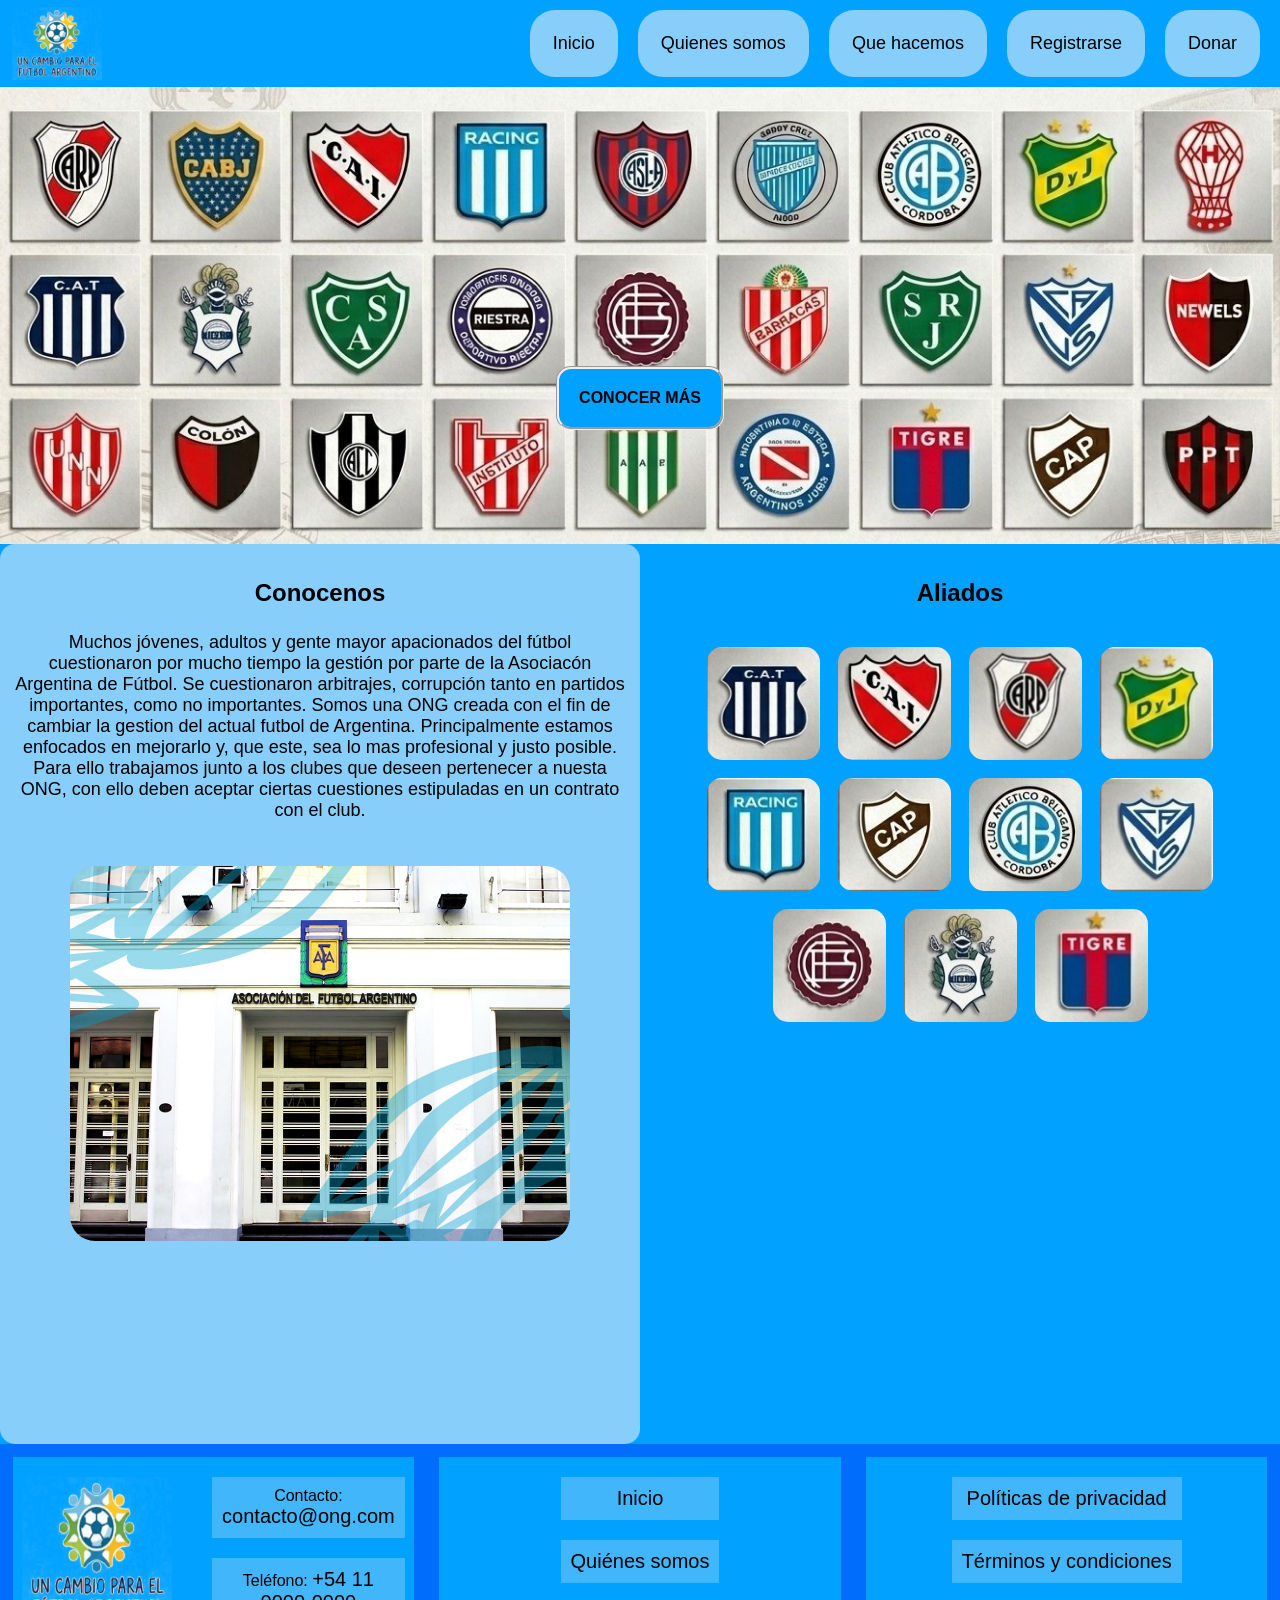
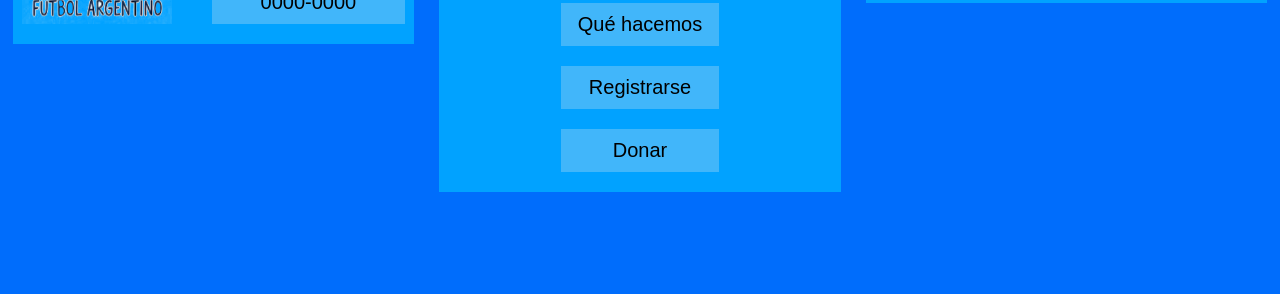
<file: index.html>
<!DOCTYPE html>
<html lang="en">
<head>
    <meta charset="UTF-8">
    <meta name="viewport" content="width=device-width, initial-scale=1.0">
    <title>Un Cambio Para El Fútbol Argentino - ONG</title>
    <link rel="stylesheet" href="styles.css">
</head>
<body style="background-color: white;">
    <center>
        <header id="barraEnlaces">
            <nav>
                <ul id="flexNav">
                    <img src="imagenes/logo.png" alt="" ><a href="index.html"></a>
                    <li><a href="index.html" class="link">Inicio</a></li>
                    <li><a href="quieneSomos.html" class="link">Quienes somos</a></li>
                    <li><a href="queHacemos.html" class="link">Que hacemos </a></li>
                    <form><li><a onclick="abrirRegistrarse()" class="link">Registrarse</a></li></form>
                    <form><li><a onclick="abrirModal()" class="link">Donar</a></li></form>
                    <button type="button" onclick="flexToggle()" aria-label="Abrir o cerrar menú" aria-expanded="false">☰</button>
                </ul>
            </nav>
        </header>
    <main>
        <section id="hero">
            <img src="imagenes/banner.jpg" alt="banner imagen">
            <a href="#conocenos"><b>CONOCER MÁS</b></a>
        </section>
        <section id="conocenos">
            <div id="conocenos-texto">
                <h1>Conocenos</h1>
                <div>
                    <p>
                        Muchos jóvenes, adultos y gente mayor apacionados del fútbol cuestionaron por
                        mucho tiempo la gestión por parte de la Asociacón Argentina de Fútbol.
                        Se cuestionaron arbitrajes, corrupción tanto en partidos importantes, como no importantes.
                        Somos una ONG creada con el fin de cambiar la gestion del actual 
                        futbol de Argentina. Principalmente estamos enfocados en mejorarlo 
                        y, que este, sea lo mas profesional y justo posible. Para ello
                        trabajamos junto a los clubes que deseen pertenecer a nuesta ONG, con ello
                        deben aceptar ciertas cuestiones estipuladas en un contrato con el club.
                    </p>
                    <img src="imagenes/afa-frente.jpeg" alt="">
                </div>
            </div>
            <center>
                <div id="conocenos-imagen">
                    <h1>Aliados</h1>
                    <div alt="div equipos">
                        <img id="conocenos-imagen" style="width: 113px;" src="imagenes/equipos-aliados/cat.jpg" alt="Imagen de conocenos 1">
                        <img id="conocenos-imagen" style="width: 113px;" src="imagenes/equipos-aliados/cai.jpg" alt="Imagen de conocenos 2">
                        <img id="conocenos-imagen" style="width: 113px;" src="imagenes/equipos-aliados/carp.jpg" alt="Imagen de conocenos 3">
                        <img id="conocenos-imagen" style="width: 113px;" src="imagenes/equipos-aliados/dyj.jpg" alt="Imagen de conocenos 4">
                        <img id="conocenos-imagen" style="width: 113px;" src="imagenes/equipos-aliados/racing.jpg" alt="Imagen de conocenos 5">
                        <img id="conocenos-imagen" style="width: 113px;" src="imagenes/equipos-aliados/cap.jpg" alt="Imagen de conocenos 6">
                        <img id="conocenos-imagen" style="width: 113px;" src="imagenes/equipos-aliados/cab.jpg" alt="Imagen de conocenos 7">
                        <img id="conocenos-imagen" style="width: 113px;" src="imagenes/equipos-aliados/cavs.jpg" alt="Imagen de conocenos 8">
                        <img id="conocenos-imagen" style="width: 113px;" src="imagenes/equipos-aliados/cal.jpg" alt="Imagen de conocenos 9">
                        <img id="conocenos-imagen" style="width: 113px;" src="imagenes/equipos-aliados/cagyelp.jpg" alt="Imagen de conocenos 10">
                        <img id="conocenos-imagen" style="width: 113px;" src="imagenes/equipos-aliados/cati.jpg" alt="Imagen de conocenos 11">
                    </div>
                </div>
            </center>
        </section>
    </main>
    </center>
    <footer>
        <div>
            <img src="imagenes/logo.png" alt="Logo de Un cambio al Fútbol Argentino">
            <ul>
                <li>
                    <span>Contacto:</span>
                    <a href="mailto:contacto@ong.com">contacto@ong.com</a>
                </li>
                <li>
                    <span>Teléfono:</span>
                    <a href="tel:+541100000000">+54 11 0000-0000</a>
                </li>
            </ul>
        </div>
        <div>
            <nav aria-label="Navegación del pie de página">
                <ul id="flexNav">
                    <li><a href="index.html" class="link">Inicio</a></li>
                    <li><a href="quieneSomos.html" class="link">Quiénes somos</a></li>
                    <li><a href="queHacemos.html" class="link">Qué hacemos</a></li>
                    <li><a href="#" onclick="abrirRegistrarse(); return false;" class="link">Registrarse</a></li>
                    <li><a href="#" onclick="abrirModal(); return false;" class="link">Donar</a></li>
                </ul>
            </nav>
        </div>
        <div>
            <ul>
                <li><a href="#">Políticas de privacidad</a></li>
                <li><a href="#">Términos y condiciones</a></li>
            </ul>
        </div>
    </footer>
    <script src="script.js"></script>
</body>
</html>
</file>
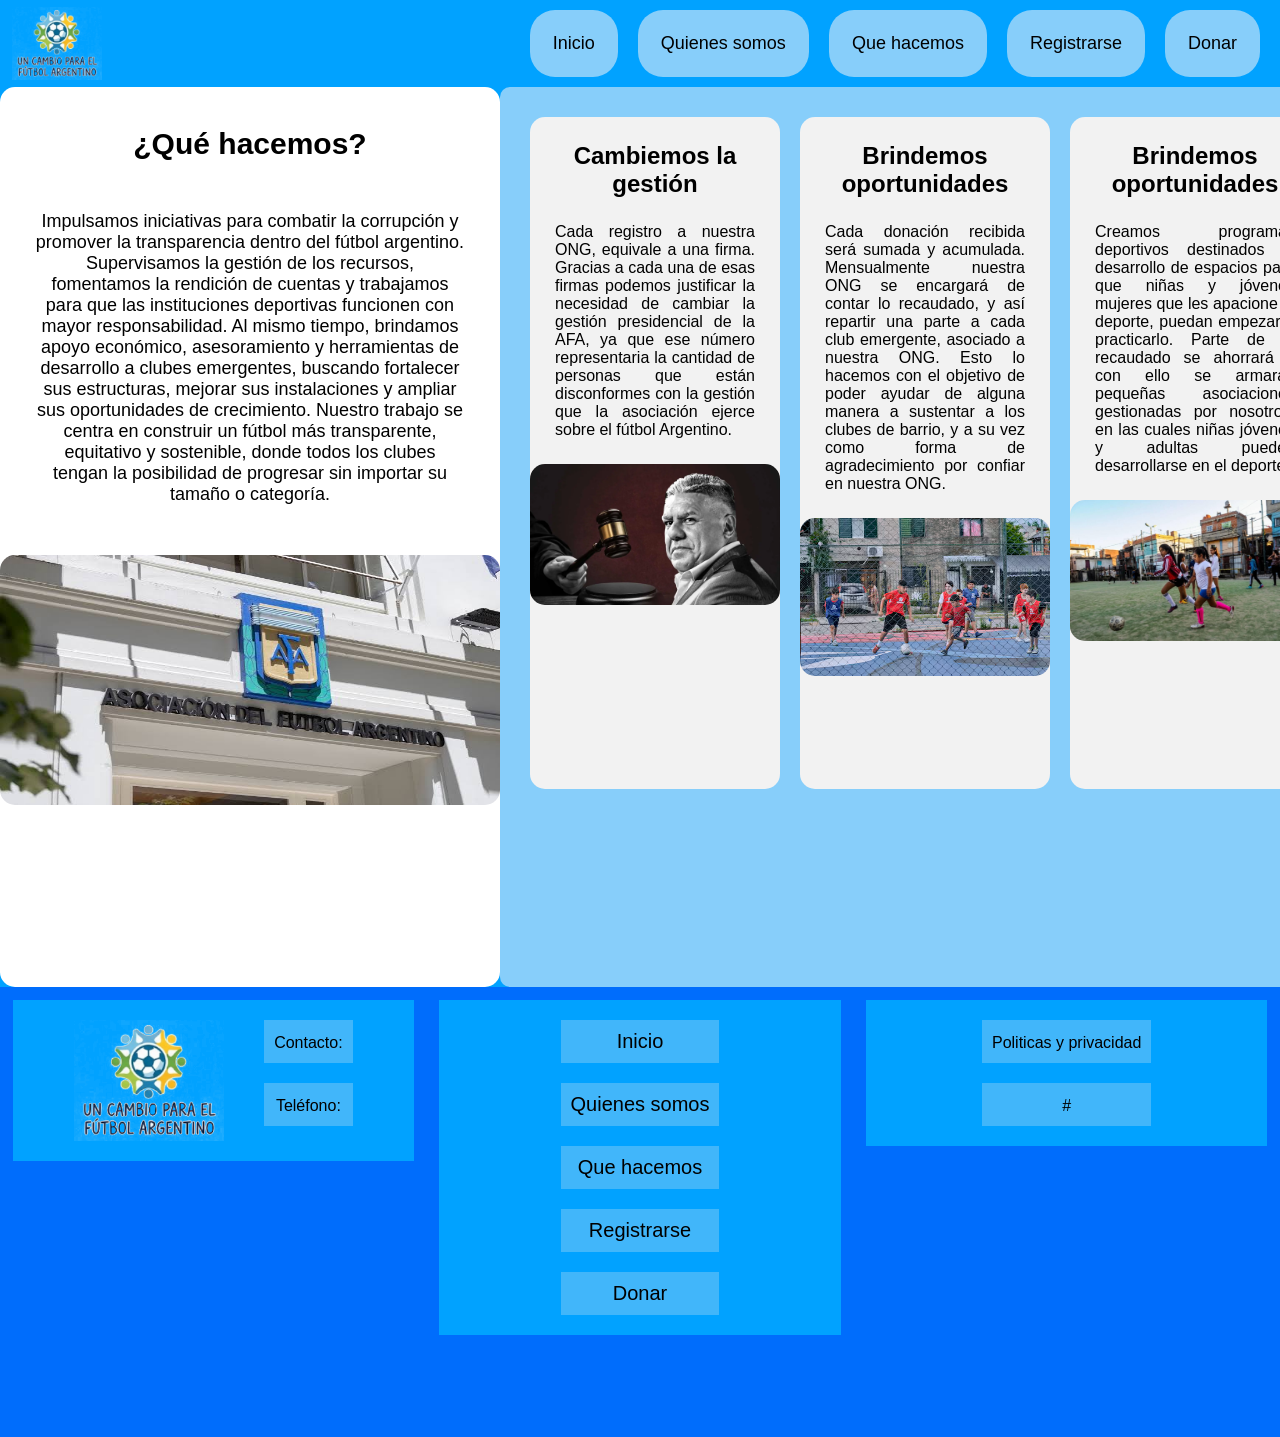
<file: queHacemos.html>
<!DOCTYPE html>
<html lang="en">
<head>
    <meta charset="UTF-8">
    <meta name="viewport" content="width=device-width, initial-scale=1.0">
    <title>Qué hacemos</title>
    <link rel="stylesheet" href="styles.css">
</head>
<head>
    <meta charset="UTF-8">
    <meta name="viewport" content="width=device-width, initial-scale=1.0">
    <title>Quienes Sómos</title>
    <link rel="stylesheet" href="styles.css">
</head>
<body>
        <header id="barraEnlaces">
            <nav>
                <ul id="flexNav">
                    <img src="imagenes/logo.png" alt="" >
                    <li><a href="index.html" class="link">Inicio</a></li>
                    <li><a href="quieneSomos.html" class="link">Quienes somos</a></li>
                    <li><a href="queHacemos.html" class="link">Que hacemos </a></li>
                    <form><li><a onclick="abrirRegistrarse()" class="link">Registrarse</a></li></form>
                    <form><li><a onclick="abrirModal()" class="link">Donar</a></li></form>
                    <button type="button" onclick="flexToggle()" aria-label="Abrir o cerrar menú" aria-expanded="false">☰</button>
                </ul>
            </nav>
        </header>
        <section id="conocenos">
            <div id="queHacemos">
                <h2>¿Qué hacemos?</h2>
                <p>
                    Impulsamos iniciativas para combatir la corrupción y promover la transparencia dentro del fútbol argentino. Supervisamos la gestión de los recursos, fomentamos la rendición de 
                    cuentas y trabajamos para que las instituciones deportivas funcionen con mayor responsabilidad. Al mismo tiempo, brindamos apoyo económico, asesoramiento y herramientas de desarrollo
                    a clubes emergentes, buscando fortalecer sus estructuras, mejorar sus instalaciones y ampliar sus oportunidades de crecimiento. Nuestro trabajo se centra en construir un fútbol 
                    más transparente, equitativo y sostenible, donde todos los clubes tengan la posibilidad de progresar sin importar su tamaño o categoría.
                </p>
                <img src="imagenes/afa.avif" alt="">
            </div>
            <div id="queHacemos2">
                <div>
                    <h2>Cambiemos la<br>gestión</h2>
                    <p>
                        Cada registro a nuestra ONG, equivale a una firma. Gracias a cada una de esas firmas podemos justificar
                        la necesidad de cambiar la gestión presidencial de la AFA, ya que ese número representaria la cantidad de personas que 
                        están disconformes con la gestión que la asociación ejerce sobre el fútbol Argentino.
                    </p>
                    <center><img src="imagenes/chiqui.webp" alt=""></center>
                </div>
                <div>
                    <h2>Brindemos<br>oportunidades</h2>
                    <p>
                        Cada donación recibida será sumada y acumulada. Mensualmente nuestra ONG se encargará de contar lo recaudado, y así repartir una parte a cada club emergente, asociado a nuestra ONG. 
                        Esto lo hacemos con el objetivo de poder ayudar de alguna manera a sustentar a los clubes de barrio, y a su vez como forma de agradecimiento por confiar en nuestra ONG.
                    </p>
                    <center><img src="imagenes/cancha-barrio.png"></center>
                </div>
                <div>
                    <h2>Brindemos<br>oportunidades</h2>
                    <p>
                        Creamos programas deportivos destinados al desarrollo de espacios para que niñas y jóvenes mujeres que les apacione el deporte, puedan empezar a practicarlo. Parte
                        de lo recaudado se ahorrará y con ello se armaran pequeñas asociaciones gestionadas por nosotros, en las cuales niñas jóvenes y adultas pueden desarrollarse en el
                        deporte.
                    </p>
                    <center><img src="imagenes/futbol-niñas.jpg"></center>
                </div>       
        </section>
    <footer>
        <div>
            <img src="imagenes/logo.png" alt="">          
            <ul>
                <li>
                    <span>Contacto:<a href="#"></a></span>
                </li>
                <li>
                    <span>Teléfono:<a href="#"></a></span>
                </li>
            </ul>            
        </div>
        <div>
            <nav>
                <ul id="flexNav">
                    <li><a href="index.html" class="link">Inicio</a></li>
                    <li><a href="quieneSomos.html" class="link">Quienes somos</a></li>
                    <li><a href="queHacemos.html" class="link">Que hacemos </a></li>
                    <form><li><a onclick="abrirRegistrarse()" class="link">Registrarse</a></li></form>
                    <form><li><a onclick="abrirModal()" class="link">Donar</a></li></form>
                </ul>
            </nav>
        </div>
        <div>
            <ul>
                <li>
                    <span>Politicas y privacidad<a href="#"></a></span>
                </li>
                <li>
                    <span>#<a href="#"></a></span>
                </li>
            </ul>   
        </div>
    </footer>
    <script src="script.js"></script>
</body>
</html>
</file>
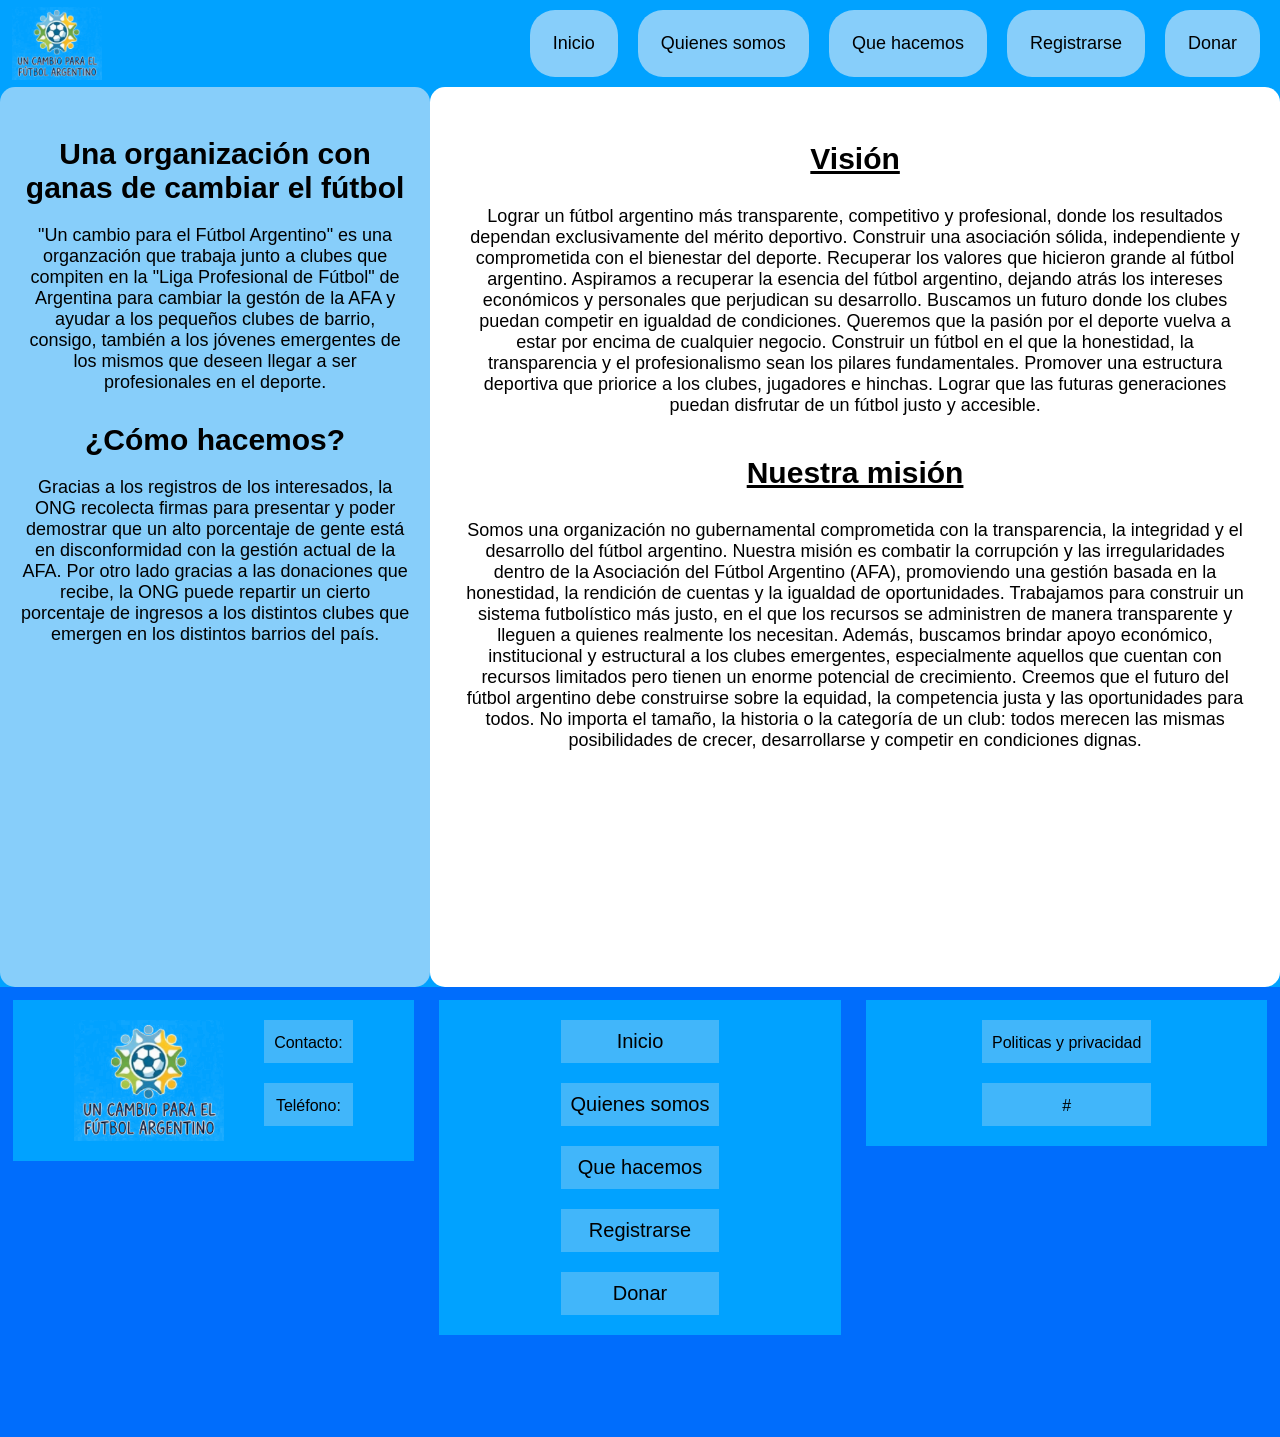
<file: quieneSomos.html>
<!DOCTYPE html>
<html lang="en">
<head>
    <meta charset="UTF-8">
    <meta name="viewport" content="width=device-width, initial-scale=1.0">
    <title>Quienes Sómos</title>
    <link rel="stylesheet" href="styles.css">
</head>
<body>
        <header id="barraEnlaces">
            <nav>
                <ul id="flexNav">
                    <img src="imagenes/logo.png" alt="" >
                    <li><a href="index.html" class="link">Inicio</a></li>
                    <li><a href="quieneSomos.html" class="link">Quienes somos</a></li>
                    <li><a href="queHacemos.html" class="link">Que hacemos </a></li>
                    <form><li><a onclick="abrirRegistrarse()" class="link">Registrarse</a></li></form>
                    <form><li><a onclick="abrirModal()" class="link">Donar</a></li></form>
                    <button type="button" onclick="flexToggle()" aria-label="Abrir o cerrar menú" aria-expanded="false">☰</button>
                </ul>
            </nav>
        </header>
        <section id="conocenos">
            <div id="quieneSomos">
                <div>
                    <h1>Una organización con ganas de 
                    cambiar el fútbol</h1>
                    <p>
                        "Un cambio para el Fútbol Argentino" es una organzación 
                        que trabaja junto a clubes que compiten en la 
                        "Liga Profesional de Fútbol" de Argentina para cambiar la 
                        gestón de la AFA y ayudar a los pequeños clubes de barrio,
                        consigo, también a los jóvenes emergentes de los mismos que
                        deseen llegar a ser profesionales en el deporte.
                    </p>
                    <h1>¿Cómo hacemos?</h1>
                    <p>
                        Gracias a los registros de los interesados, la ONG 
                        recolecta firmas para presentar y poder demostrar que 
                        un alto porcentaje de gente está en disconformidad con
                        la gestión actual de la AFA. Por otro lado gracias a
                        las donaciones que recibe, la ONG puede repartir un cierto
                        porcentaje de ingresos a los distintos clubes que emergen
                        en los distintos barrios del país.
                    </p>
                </div>
            </div>
            <div id="diVisionMision">
                <h2>
                    Visión
                </h2>
                <p>
                    Lograr un fútbol argentino más transparente, competitivo y profesional, donde los resultados dependan exclusivamente del mérito deportivo. 
                    Construir una asociación sólida, independiente y comprometida con el bienestar del deporte. Recuperar los valores que hicieron grande al fútbol argentino.
                    Aspiramos a recuperar la esencia del fútbol argentino, dejando atrás los intereses económicos y personales que perjudican su desarrollo. 
                    Buscamos un futuro donde los clubes puedan competir en igualdad de condiciones. Queremos que la pasión por el deporte vuelva a estar por encima de cualquier negocio.
                    Construir un fútbol en el que la honestidad, la transparencia y el profesionalismo sean los pilares fundamentales. Promover una estructura deportiva que 
                    priorice a los clubes, jugadores e hinchas. Lograr que las futuras generaciones puedan disfrutar de un fútbol justo y accesible. 
                </p>
                <h2>
                    Nuestra misión
                </h2>
                <p>
                    Somos una organización no gubernamental comprometida con la transparencia, la integridad y el desarrollo del fútbol argentino. Nuestra misión es combatir la corrupción y las 
                    irregularidades dentro de la Asociación del Fútbol Argentino (AFA), promoviendo una gestión basada en la honestidad, la rendición de cuentas y la igualdad de oportunidades.
                    Trabajamos para construir un sistema futbolístico más justo, en el que los recursos se administren de manera transparente y lleguen a quienes realmente los necesitan. Además,
                    buscamos brindar apoyo económico, institucional y estructural a los clubes emergentes, especialmente aquellos que cuentan con recursos limitados pero tienen un enorme potencial
                    de crecimiento. Creemos que el futuro del fútbol argentino debe construirse sobre la equidad, la competencia justa y las oportunidades para todos. No importa el tamaño, 
                    la historia o la categoría de un club: todos merecen las mismas posibilidades de crecer, desarrollarse y competir en condiciones dignas.
                </p>
            </div>
        </section>
    <footer>
        <div>
            <img src="imagenes/logo.png" alt="">          
            <ul>
                <li>
                    <span>Contacto:<a href="#"></a></span>
                </li>
                <li>
                    <span>Teléfono:<a href="#"></a></span>
                </li>
            </ul>            
        </div>
        <div>
            <nav>
                <ul id="flexNav">
                    <li><a href="index.html" class="link">Inicio</a></li>
                    <li><a href="quieneSomos.html" class="link">Quienes somos</a></li>
                    <li><a href="queHacemos.html" class="link">Que hacemos </a></li>
                    <form><li><a onclick="abrirRegistrarse()" class="link">Registrarse</a></li></form>
                    <form><li><a onclick="abrirModal()" class="link">Donar</a></li></form>
                </ul>
            </nav>
        </div>
        <div>
            <ul>
                <li>
                    <span>Politicas y privacidad<a href="#"></a></span>
                </li>
                <li>
                    <span>#<a href="#"></a></span>
                </li>
            </ul>   
        </div>
    </footer>
    <script src="script.js"></script>
</body>
</html>
</file>
<file: styles.css>
* {
    margin: 0;
    padding: 0;
    box-sizing: border-box;
}
/* Barra de navegación */
footer{
    background-color: rgb(0, 109, 252);
    display: flex;
    flex-direction: row;
    width: 100%;
    height: 50vh;
    font-family: "Inter", sans-serif;
}
footer div{
    margin: 1%;
    width: 33%;
    background-color: rgb(1, 162, 255);
    text-align: center;
}
footer img{
    position: relative;
    left: 0px;
    margin: 5%;
    width: 150px;
}
footer div ul li{
    list-style-type: none;
    cursor: pointer;
    margin: 20px;
    text-decoration: none;
    background-color: rgb(65, 182, 250);
    padding: 10px;
}
footer nav{
    position: relative;
    top: 10%;
}
footer a{
    width: 100%;
    text-decoration: none;
    font-size: 20px;
    color: black;
} 
#queHacemos2{
    display: flex;
    flex-direction: row;
    gap: 20px;
    justify-content: flex-start;
    padding: 30px;
}
#queHacemos2 div{
    display: inline-block;
    flex-direction: column;
    justify-content: flex-start;
    background-color: #f2f2f2;
    width: 50%;
    height: 80%;
    border-radius: 15px;
    gap: 10px;
}    
#queHacemos2 p{
    font-family: "Inter", sans-serif;
    font-size: 16px;
    margin: 25px;
    text-align: justify;
}
#queHacemos2 h2{
    text-align: center;
    margin-top: 25px;
    text-align: center;
    font-family: Montserrat, sans-serif;
}
#queHacemos2 img{
    border-radius: 15px;
    width:250px;
}
#quieneSomos {
    background-color: lightskyblue;
    width: 50vw;
    text-align: center;
    border-radius: 15px;
    padding: 20px;
}
#quieneSomos h1 {
    font-size: 30px;
    font-family: Montserrat, sans-serif;
    margin-top: 30px;
    margin-bottom: 20px;
}
#quieneSomos p {
    font-size: 18px;
    font-family: "Inter", sans-serif;
}
#barraEnlaces nav ul {
    display: flex;
    flex-direction: row;
    list-style: none;
    gap: 20px;
    align-items: center;
    justify-content: flex-end;
    padding: 10px;
    padding-right: 20px;
    background-color: rgb(1, 162, 255);
}

#barraEnlaces nav li {
    padding: 8px;
    background-color: lightskyblue;
    font-size: 18px;
    font-family: Montserrat, sans-serif;
    border-radius: 25px;
}

#barraEnlaces nav a {
    display: block;
    text-decoration: none;
    color: black;   
    padding: 15px; 
    cursor: pointer;
}

#barraEnlaces nav a:hover {
    background-color: white;
    border-radius: 25px;
}

#barraEnlaces nav img {
    width: 90px;
    position: absolute;
    left: 12px;
}

#barraEnlaces nav button {
    display: none;
    font-size: 24px;
    color: black;
    cursor: pointer;
}

#hero{
    display: flex;
    justify-content: center;
    width: 100%;
    
    position: relative;
    font-family: Montserrat, sans-serif;
}

#hero a {
    position: absolute;
    padding: 20px;
    background-color:  rgb(1, 162, 255);
    bottom: 25%;
    font-family: Montserrat, sans-serif;
    text-decoration: none;
    color: black;
    border-style: groove;
    border-radius: 15px;
    
}
#hero a:hover {
    background-color: lightskyblue;
}
#hero img{
    width: 100%;
    height: auto;
}
#conocenos { 
    background-color: rgb(1, 162, 255);
    height: 100vh;
    display: flex;
}

#conocenos-texto {
    background-color: lightskyblue;
    width: 50vw;
    text-align: center;
    border-radius: 15px;
    font-family: "Inter", sans-serif;
}
#conocenos-texto p {
    margin-left: 15px;
    margin-right: 15px;
    font-family: "Inter", sans-serif;
    font-optical-sizing: auto;
    font-size: 18px;
}
#conocenos-texto h1 {
    margin-left: 10px;
    margin-right: 10px;
    margin-bottom: 25px;
    margin-top: 35px;
    font-family: Montserrat, sans-serif;
}
#conocenos-texto h2{
    margin-left: 10px;
    margin-right: 10px;
    margin-bottom: 25px;
    margin-top: 35px;
    font-family: Montserrat, sans-serif;
}
#conocenos-texto img{
    margin: 7%;
    width: 500px;
    border-radius: 25px;
}
#conocenos-imagen div{
    display: inline-block;
    flex-direction: row;
    justify-content: flex-start;
    align-items: flex-start;
    width: 50vw;
    background-color: rgb(1, 162, 255);
    border-radius: 15px;
    padding: 8px;
}
#conocenos-imagen  img{
    border-radius: 15px;
    margin: 7px;
}
#conocenos-imagen h1{
    text-align: center;
    margin-left: 10px;
    margin-right: 10px;
    margin-bottom: 25px;
    margin-top: 35px;
    font-family: Montserrat, sans-serif;
    
}
#diVisionMision{
    background-color: white;
    width: 100%;
    display: flex;
    justify-content: flex-start;
    padding: 25px;
    flex-direction: column;
    border-radius: 15px;
}
#diVisionMision p{
    font-family: "Inter", sans-serif;
    font-size: 18px;
    text-align: center;
    padding: 10px;
}
#diVisionMision h2{
    font-size: 30px;
    font-family: Montserrat, sans-serif;
    text-align: center;
    margin-top: 30px;
    margin-bottom: 20px;margin-top: 30px;
    margin-bottom: 20px;
    text-decoration: underline;
}
#queHacemos {
    display: flex;
    flex-direction: column;
    background-color: rgb(255, 255, 255);
    width: 65%;
    height: auto;
    border-radius: 15px;
    justify-content: flex-start;
    align-items: center;
    gap: 20px;
}   
#queHacemos h2 {
    text-align: center;
    padding-top: 40px;
    padding-left: 40px;
    padding-right: 40px;
    font-family: Montserrat, sans-serif;
    font-size: 30px;
}
#queHacemos p {
    font-size: 18px;
    text-align: center;
    padding-top: 30px;
    padding-left: 35px;
    padding-right: 35px;
    padding-bottom: 30px;
    font-family: "Inter", sans-serif;
}
#queHacemos img {
    width:500px;
    height:250px;
    display: flex;
    border-radius: 15px;
    flex-direction: column-reverse;
}
#queHacemos2 {
    background-color: lightskyblue;
    width: 100%;
    display: 100%; 
    border-radius: 10px;
}
.nuevoModal{
    background-color: lightskyblue;
    position: fixed;
    left: 50%;
    top: 15%;
    transform: translateX(-50%);
    width: 40%;
    height: 60%;
    justify-content: center;
    text-align: center;
    border-radius: 20px;
    font-family: Montserrat, sans-serif;
}
.nuevoModal button{
    position: relative;
    top:15%;
    right: 6%;
    width: 60vh;
    height: 50px;
    cursor: pointer;
    font-family: Montserrat, sans-serif;
    text-align: center;

}
.nuevoModal h1{
    margin: 7%;
}
.nuevoModal p{
    margin: 5%;
    font-size: 25px;
}
#precios{
    position: relative;
    left: 38%;
    text-align: center;
    width: 100px;
    height: 50px;
    margin-top: 4%;
}
.divUno{
    background-color: rgb(48, 174, 253);
    position: fixed;
    left: 50%;
    top: 10%;
    transform: translateX(-50%);
    width: 50%;
    height: 75%;
    justify-content: center;
    text-align: center;
    border-radius: 20px;
    font-family: Montserrat, sans-serif;
    display: flex;
    flex-direction: column;
    justify-content: flex-start;
        
} 
.divUno h1{
    margin-top: 7%;
    font-size: 30px;
}
.divUno p{
    margin: 5%;
}
.divUno h2{
    margin-bottom: -50px;
}
.divUno p.datos{
    margin-top: 0%;
    margin-bottom: 5px;
    display: flex;
    flex-direction: column;
    position:relative;
}
.divUno input{
    position: relative;
    left: 25%;
    margin-bottom: 20px;
    width: 50%;
    justify-items: center;
    
}
footer div{
    display:flex;
    position: relative;  
    align-self:flex-start;
    justify-content: center;
    
    
}

@media (max-width: 600px) {
    /* Menú móvil: cerrado por defecto */
    #barraEnlaces nav ul {
        flex-direction: column;
        align-items: stretch;
        justify-content: flex-start;
        gap: 0;
        min-height: 0;
        height: auto;
        padding: 58px 0 0;
        background-color: rgb(1, 162, 255);
    }

    #barraEnlaces nav img {
        display: none;
    }

    #barraEnlaces nav button {
        display: block;
        position: absolute;
        top: 8px;
        left: 12px;
        z-index: 2;
    }

    #barraEnlaces nav li {
        display: none;
        width: 100%;
        height: 10vh;
        padding: 0;
        text-align: center;
        border-bottom: 2px solid black;
        background-color: rgb(1, 162, 255);
    }

    #barraEnlaces nav li a {
        display: block;
        width: 100%;
        line-height: calc(10vh - 16px);
    }

    #barraEnlaces nav ul.flexToggle li {
        display:block;
    }

    #conocenos {
        flex-direction: column;
        background-color: rgb(1, 162, 255);
        height: auto;
        width: auto;
        
    }
    #conocenos a {
        font-size: 10px;
        
    }
    #conocenos div {
        width: 100%;
        align-items: center;
    }

    #hero img {
        width: 100vw;
        height: auto;
    }

    #hero a {
        position: absolute;
        left: 40%;
        width: 25%;
        height: 50px;
        border-radius: 10%;
        text-align: center;
        font-size: 13px;
    }

    #conocenos-imagen h1 {
        font-size: 27px;
    }

    #conocenos-texto p {
        font-size: 17px;
        padding-bottom: 5%;
        text-align: justify;
    }
    #queHacemos{
        display: flex;
        flex-direction: column;
        justify-content: center;
        padding-bottom: 30px;
    }
    #queHacemos2{
        display: flex;
        flex-direction: column;
        gap: 20px;
    }
    .nuevoModal{
    background-color: lightskyblue;
    position: fixed;
    left: 50%;
    top: 15%;
    transform: translateX(-50%);
    width: 500px;
    height: 70%;
    justify-content: center;
    text-align: center;
    border-radius: 20px;
    font-family: Montserrat, sans-serif;
    }
    .nuevoModal button{
    position: relative;
    top:15%;
    right: 10%;
    width: 80px;
    height: 50px;
    cursor: pointer;
    font-family: Montserrat, sans-serif;
    text-align: center;
    
    }
    #precios{
    position: relative;
    left: 45px;
    text-align: center;
    width: 100px;
    height: 50px;
    margin-top: 4%;
    }
    .divUno{
    position: fixed;
    left: 50%;
    top: 10%;
    transform: translateX(-50%);
    width: 80%;
    height: 85%;
    justify-content: center;
    text-align: center;
    border-radius: 20px;
    font-family: Montserrat, sans-serif;
    display: flex;
    flex-direction: column;
    justify-content: flex-start;      
    }
    .divUno input{
    position: relative;
    left: 25%;
    margin-bottom: 20px;
    width: 50%;
    justify-items: center;
    } 
    .divUno h2{
    margin-bottom: 20px;
    }
    footer {
        height: 65vh;
        display: flex;
        flex-direction: row;
    }
    footer div img{
        display: none;
    }
    
    }
</file>
